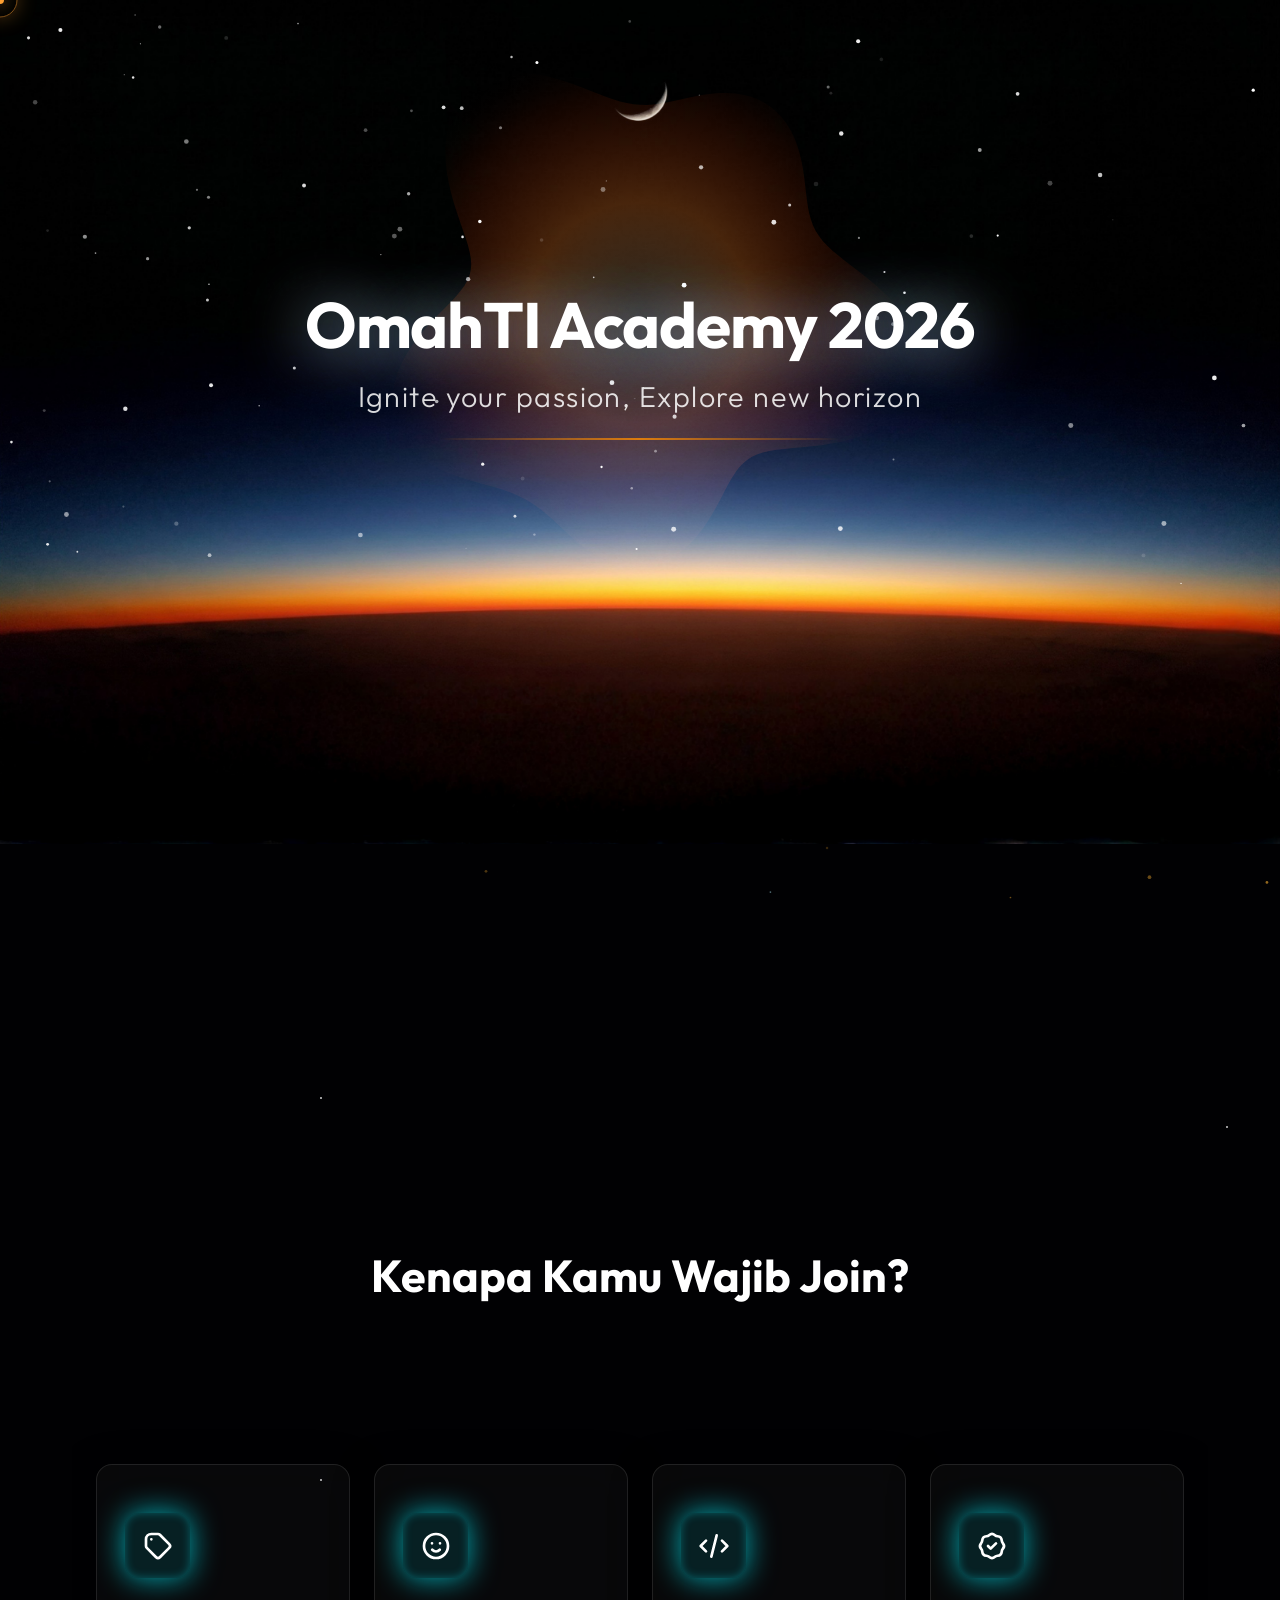
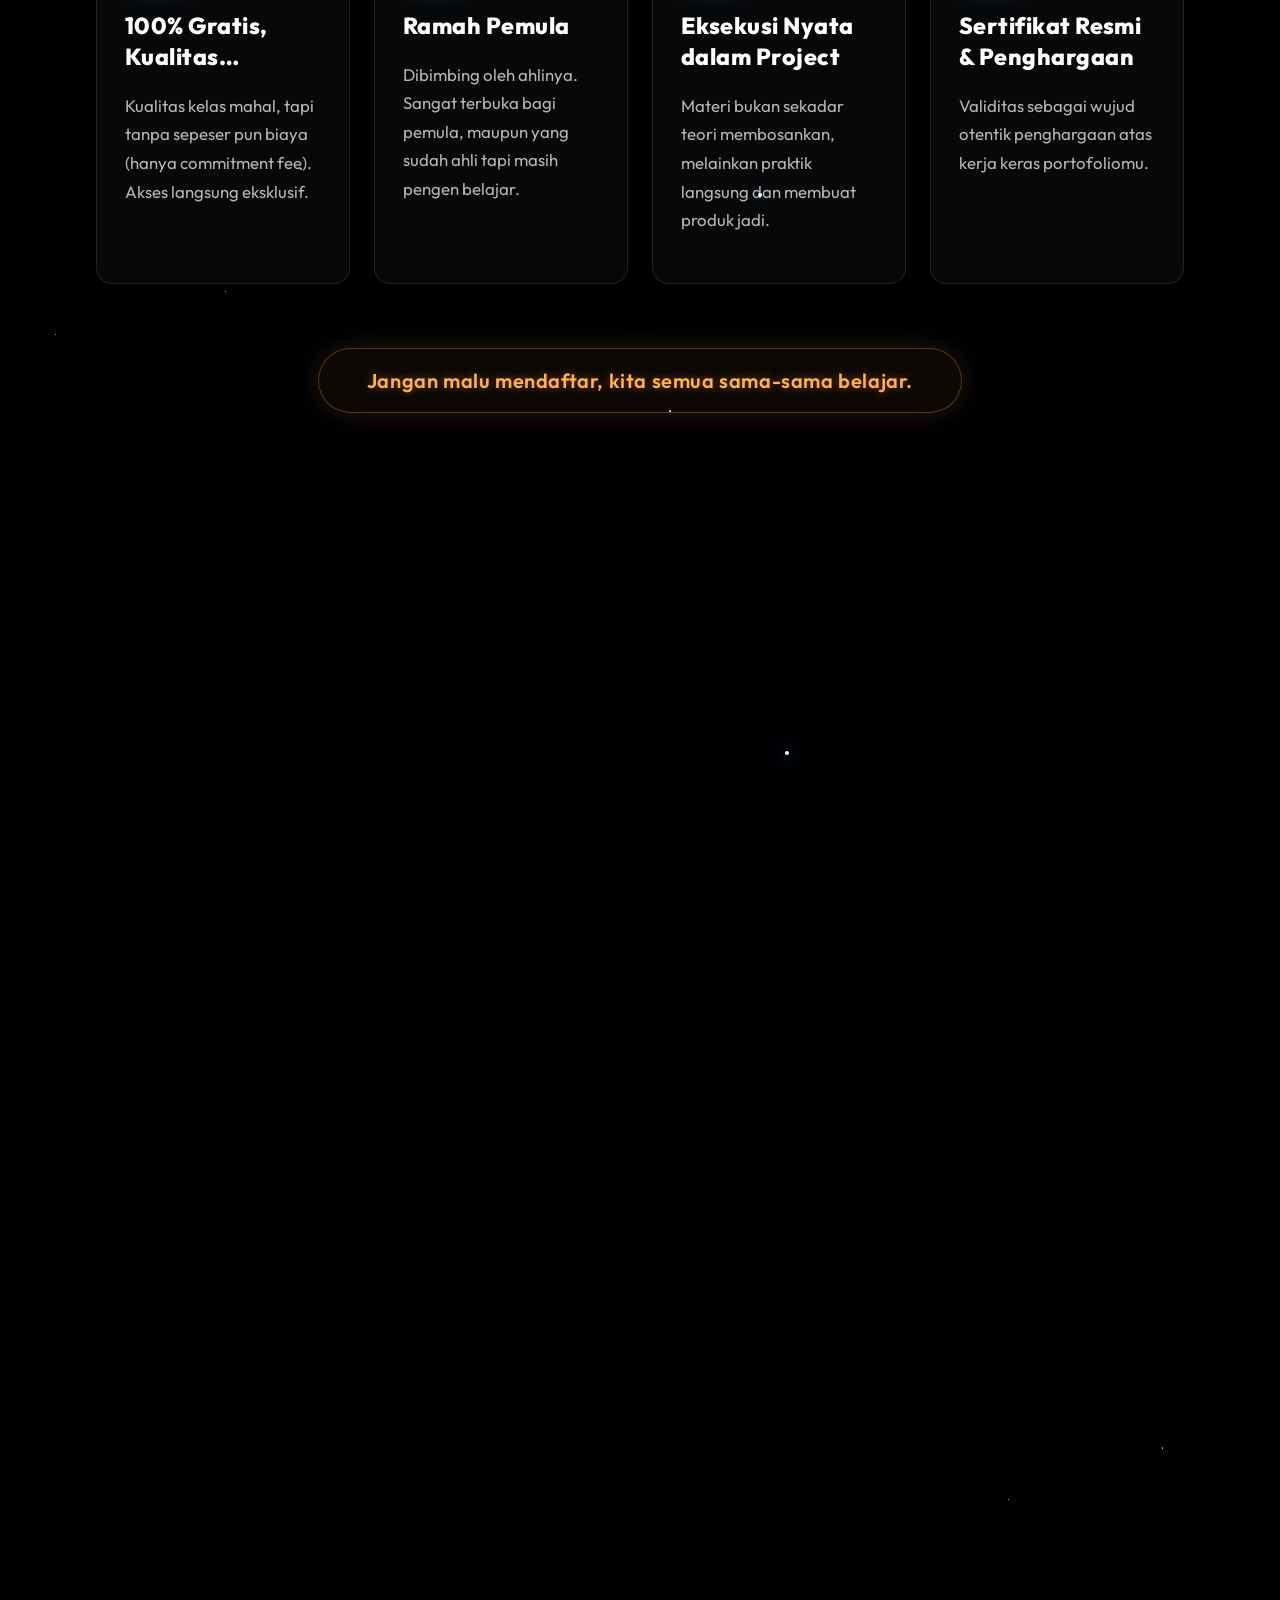
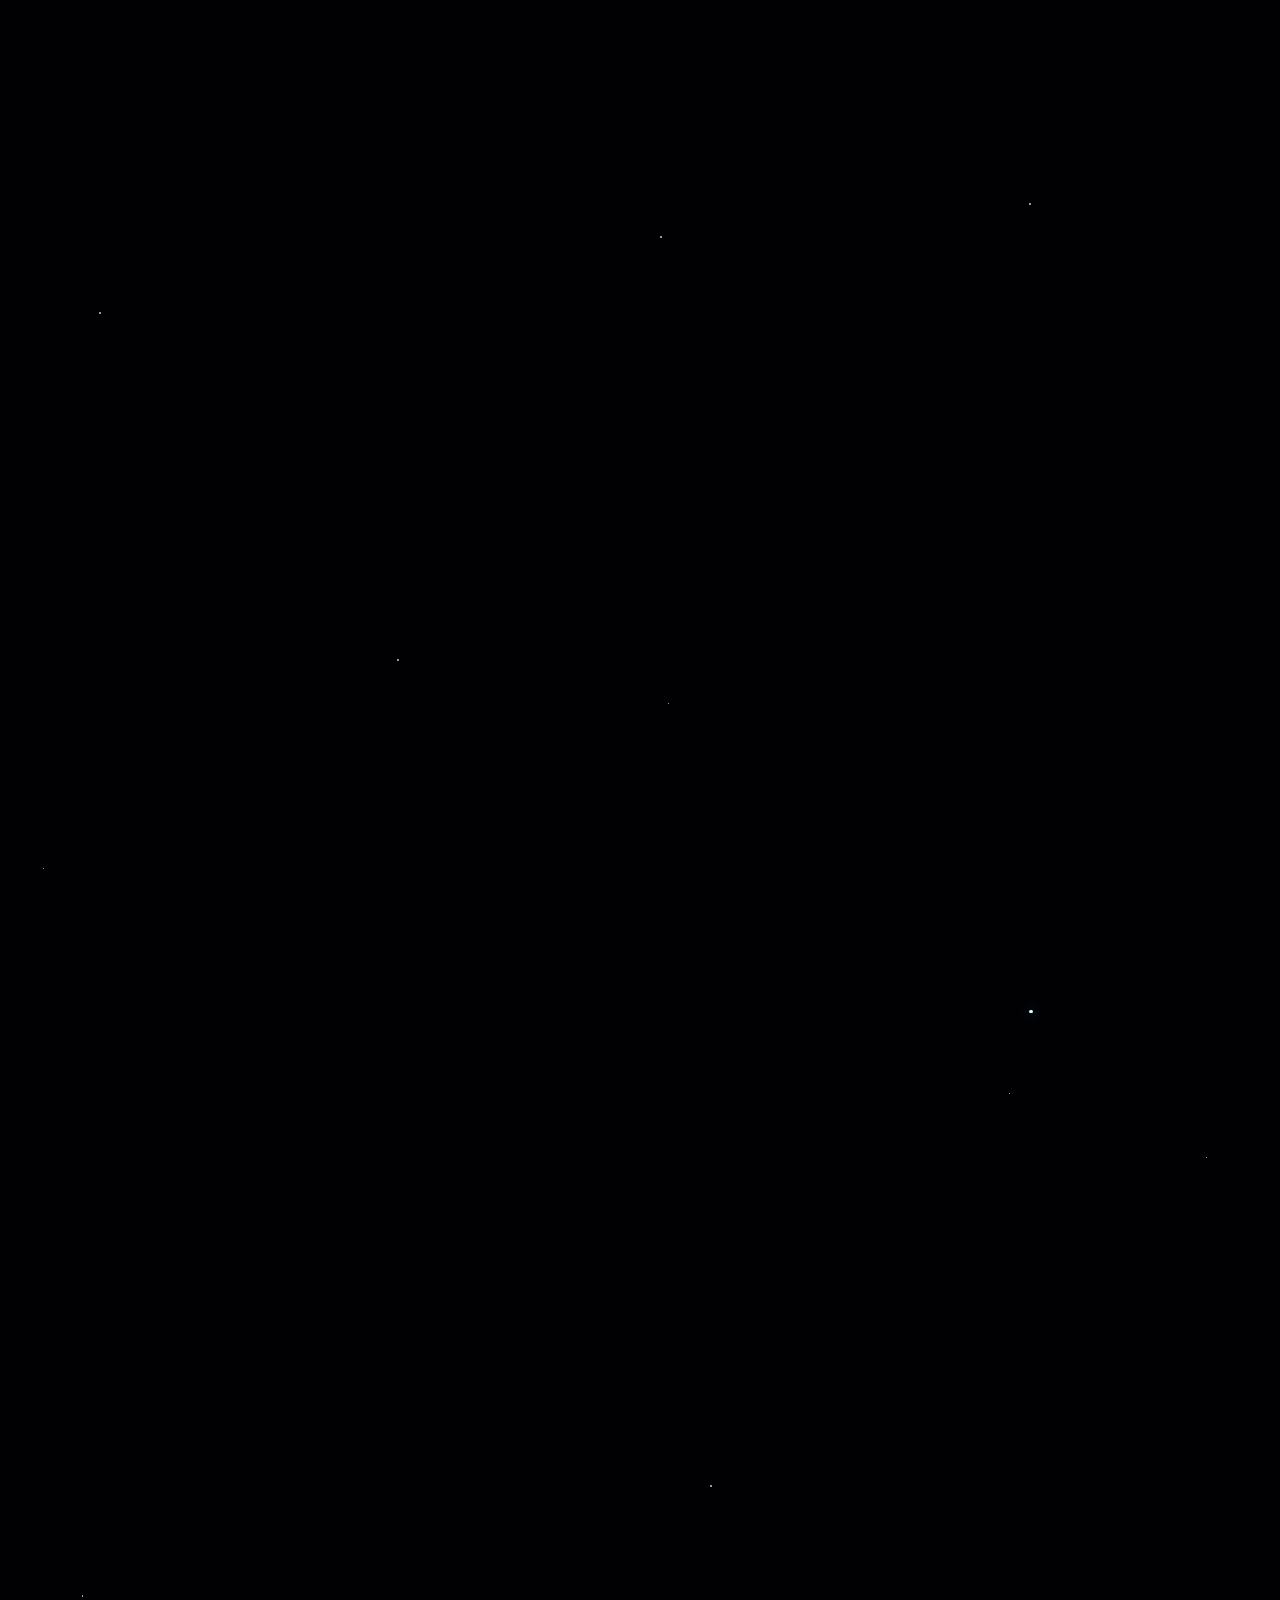
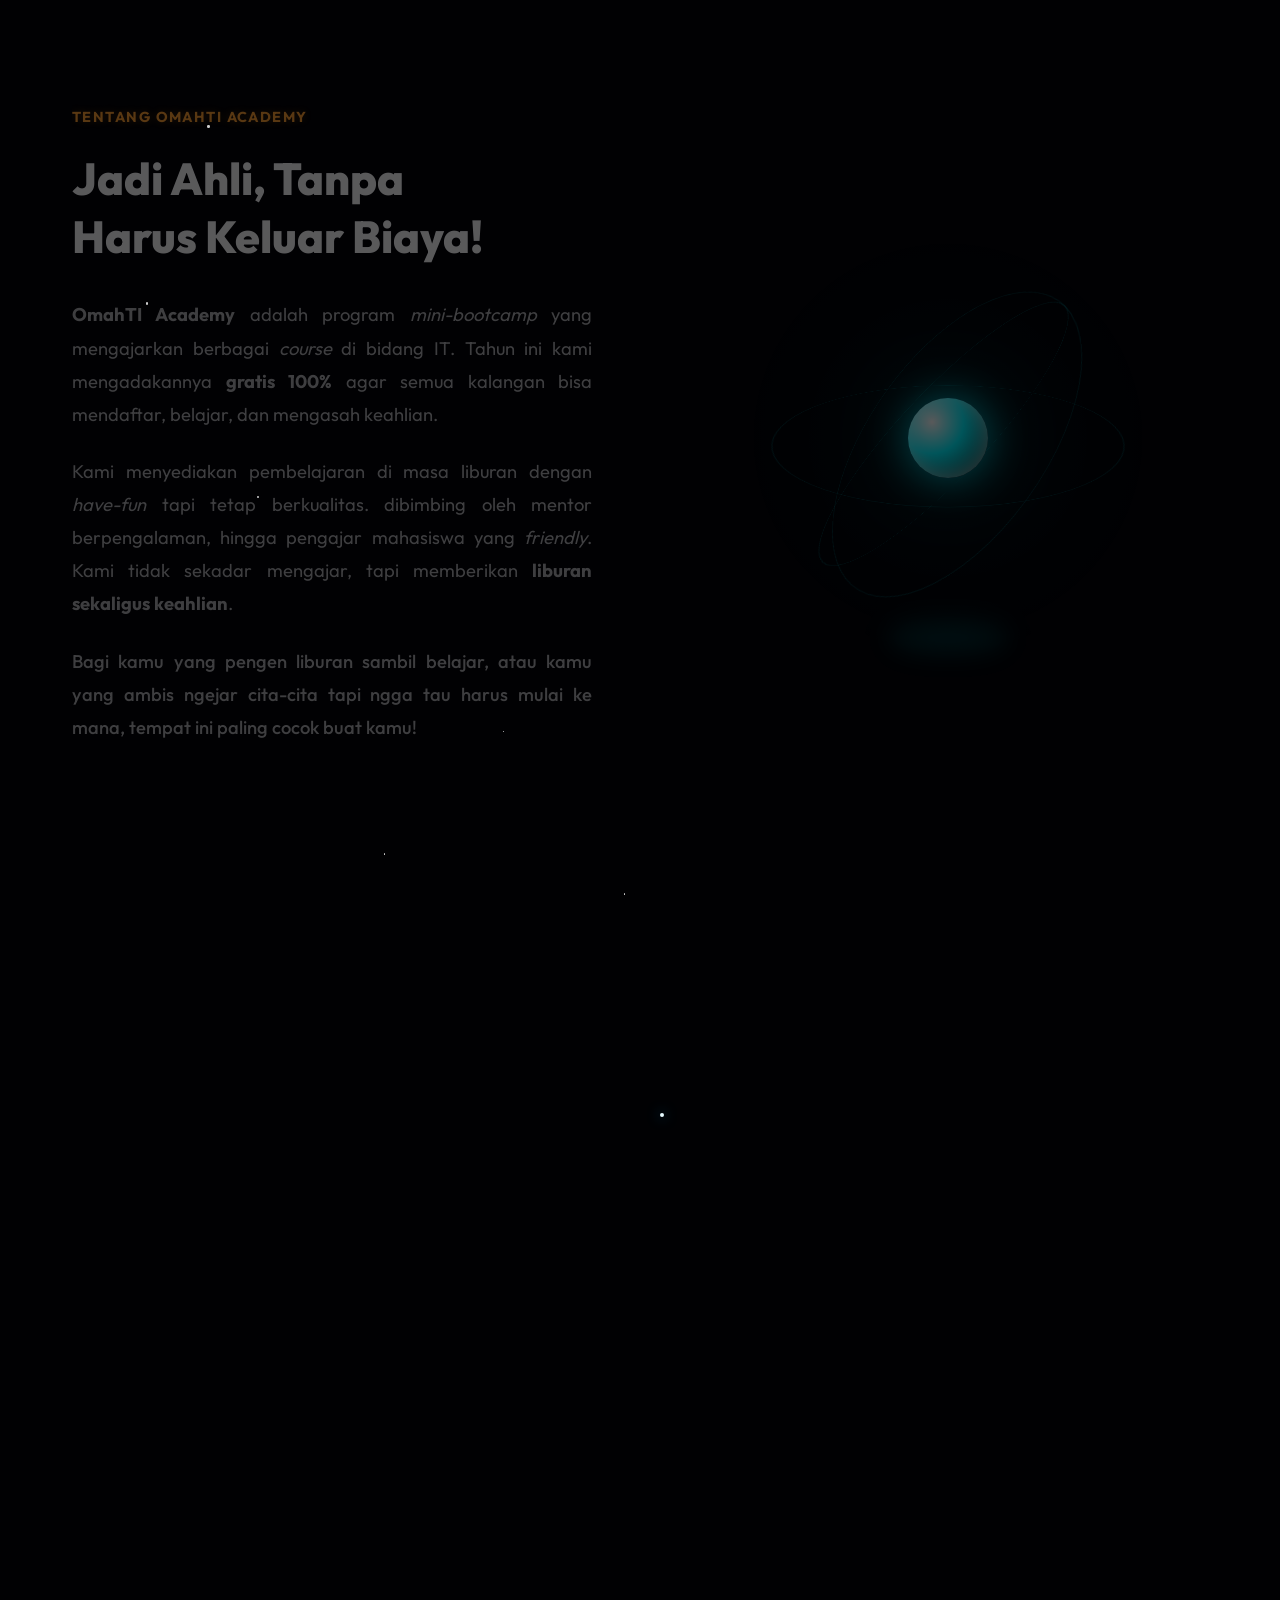
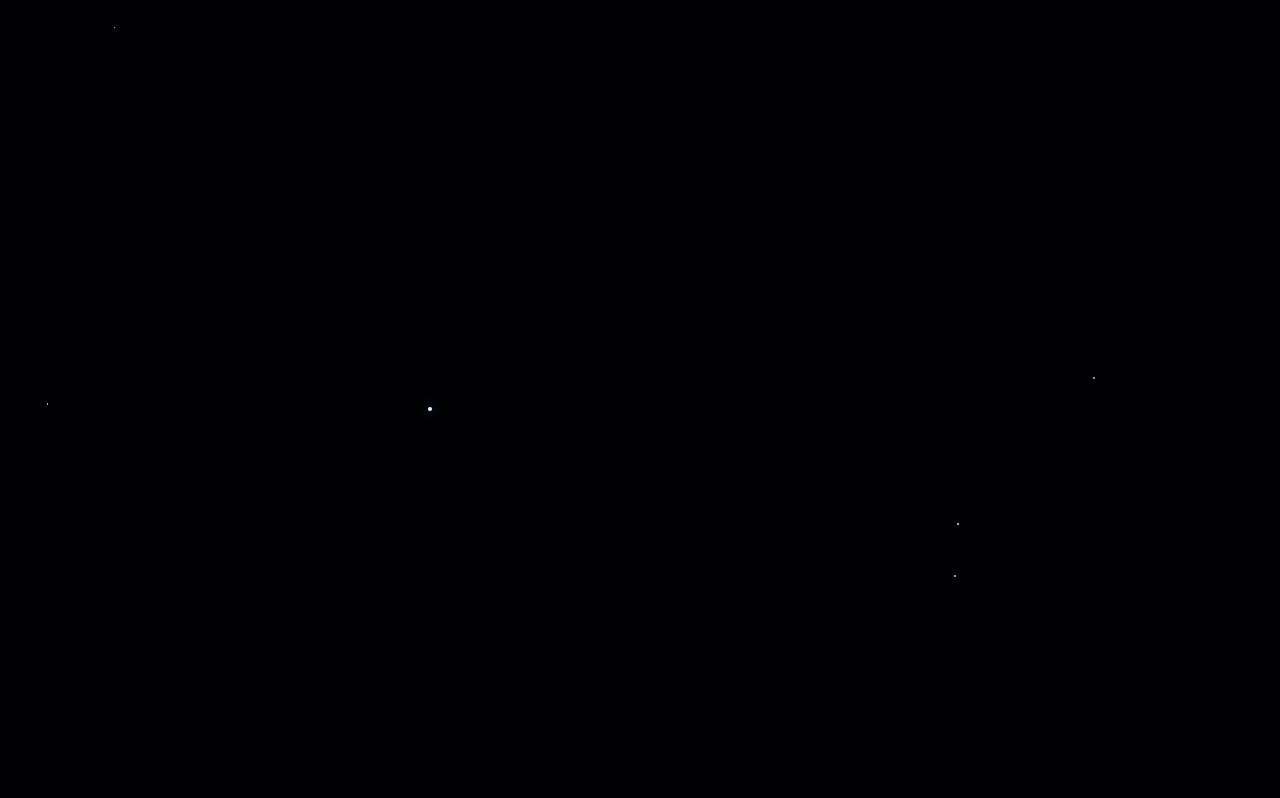
<file: index.html>
<!DOCTYPE html>
<html lang="en">

<head>
    <meta charset="UTF-8">
    <meta name="viewport" content="width=device-width, initial-scale=1.0">
    <title>OmahTI Academy 2026</title>
    <link rel="preconnect" href="https://fonts.googleapis.com">
    <link rel="preconnect" href="https://fonts.gstatic.com" crossorigin>
    <link href="https://fonts.googleapis.com/css2?family=Outfit:wght@300;500;700&display=swap" rel="stylesheet">
    <link rel="stylesheet" href="style.css">
</head>

<body>
    <canvas id="stardustCanvas"></canvas>
    <div class="cursor-dot"></div>
    <div class="cursor-outline"></div>

    <svg style="width: 0; height: 0; position: absolute;" aria-hidden="true">
        <filter id="svg-distort">
            <feTurbulence type="fractalNoise" baseFrequency="0.04" numOctaves="2" result="noise" />
            <feDisplacementMap in="SourceGraphic" in2="coloredNoise" scale="12" xChannelSelector="R"
                yChannelSelector="G" />
        </filter>
    </svg>

    <div class="shake-wrapper" id="shake-wrapper">
        <section class="hero">
            <div class="hero-bg-container">
                <div class="zoom-wrapper">
                    <!-- Menggunakan gambar _Lanjutan yang baru untuk jembatan hitam tanpa putus -->
                    <img src="assets/Horizon_Horizontal_Lanjutan.png" class="hero-bg-img" alt="Space Horizon">
                </div>
            </div>

            <div class="shockwave" id="shockwave"></div>

            <canvas id="vfxCanvas"></canvas>

            <div class="hero-content hidden-initially" id="main-content">
                <h1 class="title">OmahTI Academy 2026</h1>
                <p class="tagline">Ignite your passion, Explore new horizon</p>
            </div>
        </section>

        <!-- ====================================
             MAIN CONTENT SECTIONS 
             ==================================== -->
        <div class="page-container">
            <!-- KONTEN LANJUTAN ANDA TELAH DIAMANKAN DI FOLDER /backup/ -->
            <!-- Mulailah mengisi HTML seksi per seksi di sini agar layout tidak bertabrakan -->

            <!-- ==============================================
                 SECTION 1: KENAPA WAJIB DAFTAR?
                 ============================================== -->
            <section id="why-join" class="why-join-section">

                <!-- TOP PART: CARDS GRID (Why Join Us) SCROLLYTELLING SEQUENCE -->
                <div class="scrolly-section why-join-scrolly" data-steps="4">
                    <div class="scrolly-sticky why-join-sticky">

                        <!-- Header inside the sticky so it stays visible while scrolling -->
                        <div class="w-100 text-center mb-5" style="padding-bottom: 2rem;">
                            <h3 class="secondary-heading" style="font-size: 2.8rem;">Kenapa Kamu Wajib Join?</h3>
                        </div>

                        <div class="cards-grid mb-5">
                            <!-- Card 1 -->
                            <div class="card-wrapper" style="height: 100%;">
                                <div class="dark-card glow-horizon" style="height: 100%;">
                                    <div class="card-icon blue-horizon-glow">
                                        <svg xmlns="http://www.w3.org/2000/svg" width="28" height="28" fill="none"
                                            viewBox="0 0 24 24" stroke="currentColor" stroke-width="2">
                                            <path stroke-linecap="round" stroke-linejoin="round"
                                                d="M7 7h.01M7 3h5c.512 0 1.024.195 1.414.586l7 7a2 2 0 010 2.828l-7 7a2 2 0 01-2.828 0l-7-7A1.994 1.994 0 013 12V7a4 4 0 014-4z" />
                                        </svg>
                                    </div>
                                    <h4 class="card-title">100% Gratis, Kualitas Premium</h4>
                                    <p class="card-desc">Kualitas kelas mahal, tapi tanpa sepeser pun biaya (hanya
                                        commitment
                                        fee). Akses langsung eksklusif.</p>
                                </div>
                            </div>

                            <!-- Card 2 -->
                            <div class="card-wrapper" style="height: 100%;">
                                <div class="dark-card glow-horizon" style="height: 100%;">
                                    <div class="card-icon blue-horizon-glow">
                                        <svg xmlns="http://www.w3.org/2000/svg" width="28" height="28" fill="none"
                                            viewBox="0 0 24 24" stroke="currentColor" stroke-width="2">
                                            <path stroke-linecap="round" stroke-linejoin="round"
                                                d="M14.828 14.828a4 4 0 01-5.656 0M9 10h.01M15 10h.01M21 12a9 9 0 11-18 0 9 9 0 0118 0z" />
                                        </svg>
                                    </div>
                                    <h4 class="card-title">Ramah Pemula</h4>
                                    <p class="card-desc">Dibimbing oleh ahlinya. Sangat terbuka bagi pemula, maupun yang
                                        sudah
                                        ahli
                                        tapi masih pengen belajar.</p>
                                </div>
                            </div>

                            <!-- Card 3 -->
                            <div class="card-wrapper" style="height: 100%;">
                                <div class="dark-card glow-horizon" style="height: 100%;">
                                    <div class="card-icon blue-horizon-glow">
                                        <svg xmlns="http://www.w3.org/2000/svg" width="28" height="28" fill="none"
                                            viewBox="0 0 24 24" stroke="currentColor" stroke-width="2">
                                            <path stroke-linecap="round" stroke-linejoin="round"
                                                d="M10 20l4-16m4 4l4 4-4 4M6 16l-4-4 4-4" />
                                        </svg>
                                    </div>
                                    <h4 class="card-title">Eksekusi Nyata dalam Project</h4>
                                    <p class="card-desc">Materi bukan sekadar teori membosankan, melainkan praktik
                                        langsung dan
                                        membuat produk jadi.</p>
                                </div>
                            </div>

                            <!-- Card 4 -->
                            <div class="card-wrapper" style="height: 100%;">
                                <div class="dark-card glow-horizon" style="height: 100%;">
                                    <div class="card-icon blue-horizon-glow">
                                        <svg xmlns="http://www.w3.org/2000/svg" width="28" height="28" fill="none"
                                            viewBox="0 0 24 24" stroke="currentColor" stroke-width="2">
                                            <path stroke-linecap="round" stroke-linejoin="round"
                                                d="M9 12l2 2 4-4M7.835 4.697a3.42 3.42 0 001.946-.806 3.42 3.42 0 014.438 0 3.42 3.42 0 001.946.806 3.42 3.42 0 013.138 3.138 3.42 3.42 0 00.806 1.946 3.42 3.42 0 010 4.438 3.42 3.42 0 00-.806 1.946 3.42 3.42 0 01-3.138 3.138 3.42 3.42 0 00-1.946.806 3.42 3.42 0 01-4.438 0 3.42 3.42 0 00-1.946-.806 3.42 3.42 0 01-3.138-3.138 3.42 3.42 0 00-.806-1.946 3.42 3.42 0 010-4.438 3.42 3.42 0 00.806-1.946 3.42 3.42 0 013.138-3.138z" />
                                        </svg>
                                    </div>
                                    <h4 class="card-title">Sertifikat Resmi & Penghargaan</h4>
                                    <p class="card-desc">Validitas sebagai wujud otentik penghargaan atas kerja keras
                                        portofoliomu.
                                    </p>
                                </div>
                            </div>
                        </div>

                        <!-- NEW: DISCLAIMER BANNER -->
                        <div class="w-100 text-center mb-5 mt-4" style="position: relative; z-index: 5;">
                            <div class="disclaimer-banner">
                                <p class="disclaimer-text-new">Jangan malu mendaftar, kita semua sama-sama belajar.</p>
                            </div>
                        </div>

                    </div>
                </div>

                <!-- BOTTOM PART: SPLIT COLUMN (About) SCROLLYTELLING -->
                <div class="scrolly-section about-scrolly" data-steps="4" data-persist="true">
                    <div class="scrolly-sticky">
                        <div class="split-about-container mb-4 mt-5">
                            <!-- Left: Texts -->
                            <div class="about-text-content">
                                <div class="subtitle-badge">Tentang OmahTI Academy</div>
                                <h2 class="main-heading">Jadi Ahli, Tanpa<br>Harus Keluar Biaya!</h2>
                                <p class="desc-text text-justify">
                                    <strong>OmahTI Academy</strong> adalah program <em>mini-bootcamp</em> yang
                                    mengajarkan
                                    berbagai <em>course</em> di bidang IT. Tahun ini kami mengadakannya <strong>gratis
                                        100%</strong> agar semua kalangan bisa mendaftar, belajar, dan mengasah
                                    keahlian.
                                </p>
                                <p class="desc-text text-justify">
                                    Kami menyediakan pembelajaran di masa liburan dengan <em>have-fun</em> tapi tetap
                                    berkualitas. dibimbing oleh mentor berpengalaman, hingga pengajar mahasiswa yang
                                    <em>friendly</em>. Kami tidak sekadar mengajar, tapi memberikan <strong>liburan
                                        sekaligus
                                        keahlian</strong>.
                                </p>
                                <p class="desc-text text-justify" style="font-weight: 500;">
                                    Bagi kamu yang pengen liburan sambil belajar, atau kamu yang ambis ngejar cita-cita
                                    tapi
                                    ngga tau harus mulai ke mana, tempat ini paling cocok buat kamu!
                                </p>
                            </div>

                            <!-- Right: Illustration (Neural Core Holographic Projector) -->
                            <div class="about-visual-content">
                                <div class="neural-core-projector floating-illustration">
                                    <!-- Central Core -->
                                    <div class="core-sphere">
                                        <div class="core-glow"></div>
                                    </div>

                                    <!-- Orbital Rings -->
                                    <div class="orbit-container">
                                        <div class="orbit-ring ring-1"></div>
                                        <div class="orbit-ring ring-2"></div>
                                        <div class="orbit-ring ring-3"></div>
                                        <div class="orbit-ring ring-4"></div>
                                    </div>

                                    <!-- Projection Base -->
                                    <div class="projection-base"></div>
                                </div>
                            </div>
                        </div>
                    </div>


            </section>

        </div>

        <!-- CANVAS VFX ENGINE SCRIPT (Fokus Komet Fotorealistis) -->
        <script>
            let cursorX = 0;
            let cursorY = 0;

            const canvas = document.getElementById('vfxCanvas');
            const ctx = canvas.getContext('2d');
            let width, height;
            let stars = [];
            let animationFrame;

            function resize() {
                width = window.innerWidth;
                height = window.innerHeight;
                canvas.width = width;
                canvas.height = height;
            }
            window.addEventListener('resize', resize);
            resize();

            // 1. STARFIELD LATAR BELAKANG
            // Variabel global pengatur tempo kelip bintang
            let starSpeedMultiplier = 1.0;

            class Star {
                constructor() {
                    this.x = Math.random() * width;
                    this.y = Math.random() * (height * 0.65);
                    this.size = Math.random() * 2 + 0.5;
                    this.blinkSpeed = Math.random() * 0.05 + 0.01;
                    this.opacity = Math.random();
                    this.growing = Math.random() > 0.5;
                }
                update() {
                    // Skalakan kedipan dengan parameter waktu lari universe agar dapat dilambatkan!
                    if (this.growing) {
                        this.opacity += this.blinkSpeed * starSpeedMultiplier;
                        if (this.opacity >= 1) {
                            this.opacity = 1;
                            this.growing = false;
                        }
                    } else {
                        this.opacity -= this.blinkSpeed * starSpeedMultiplier;
                        if (this.opacity <= 0.1) {
                            this.opacity = 0.1;
                            this.growing = true;
                        }
                    }
                }
                draw() {
                    ctx.globalAlpha = this.opacity;
                    ctx.fillStyle = '#ffffff';
                    ctx.beginPath();
                    ctx.arc(this.x, this.y, this.size, 0, Math.PI * 2);
                    ctx.fill();
                    ctx.globalAlpha = 1;
                }
            }

            for (let i = 0; i < 100; i++) {
                stars.push(new Star());
            }

            // 2. CANVAS ORGANIC MESH ENGINE (Wobbly Plasma Blob & Stardust)
            let bubble = null;
            let dusts = [];

            function triggerBubble(x, y) {
                bubble = {
                    x: x,
                    y: y,
                    radius: 1,
                    maxRadius: Math.max(width, height) * 1.5,
                    opacity: 1,
                    time: 0,
                    active: true
                };

                // Sentuhan ekstra: memancarkan percikan serbuk bintang (fireflies/stardust) yang damai bertebaran perlahan
                /* 
                for(let i = 0; i < 45; i++) {
                    dusts.push({
                        x: x + (Math.random() - 0.5) * 50, // Penebaran awal alami menyebar dari poros amuba
                        y: y + (Math.random() - 0.5) * 50,
                        vx: (Math.random() - 0.5) * 6,
                        // Terbang pelan melayang ke arah atas
                        vy: (Math.random() - 0.5) * 3 - 2, 
                        size: Math.random() * 2 + 0.8,
                        opacity: 1,
                        decay: Math.random() * 0.005 + 0.002, // Memudar sangat pelan laksana kunang-kunang (~3-5 detik)
                        wobble: Math.random() * Math.PI * 2
                    });
                }
                */
            }

            // COMET LOGIC (Ultra-HD Smooth Beam Mode)
            let comet = null;

            function spawnComet() {
                // Mulai dari titik terang horizon
                let startY = height * 0.90;
                let targetY = height * 0.35;
                let startX = width / 2;

                comet = {
                    x: startX,
                    y: startY,
                    targetY: targetY,
                    speed: 30, // Diturunkan sesuai permintaan awal
                    friction: 0.95, // Menjaga agar sisa energinya tetap mengangkat komet sampai tujuan
                    tailLength: 0,
                    maxTailLength: Math.min(height * 0.3, 280),
                    opacity: 0,
                    active: true
                };
            }

            function loop() {
                // Bersihkan kanvas agar jernih dan garis tetap tajam secara HD
                ctx.clearRect(0, 0, width, height);
                ctx.globalCompositeOperation = 'source-over';

                // Perlambat tempo kelip bintang ke 45% kecepatan aslinya
                // (15% di perhitungan matematika sebelumnya mengakibatkan siklus kedipan memakan waktu hingga 15 detik, sehingga terlihat macet/berhenti)
                if (bubble) {
                    if (starSpeedMultiplier > 0.45) {
                        starSpeedMultiplier -= 0.002;
                    }
                }

                // Jaga bintang-bintang di latar
                stars.forEach(s => { s.update(); s.draw(); });

                // 3. RENDER BUBBLE ORGANIK AMOEBA (The Plasma Explosion)
                if (bubble && bubble.active) {
                    bubble.radius += (bubble.maxRadius - bubble.radius) * 0.02 + 2;
                    bubble.time += 0.05;

                    let progress = bubble.radius / bubble.maxRadius;
                    bubble.opacity = Math.max(0, 1 - Math.pow(progress, 2.5));

                    if (bubble.opacity <= 0) bubble.active = false;

                    ctx.globalCompositeOperation = 'screen';
                    ctx.globalAlpha = bubble.opacity * 0.7; // Dikurangi drastis sesuai permintaan awal

                    ctx.beginPath();
                    let points = 200; // Resolusi lengkungan tinggi
                    let baseRadius = bubble.radius;

                    for (let i = 0; i <= points; i++) {
                        let angle = (i / points) * Math.PI * 2;
                        // Formula Trigonometri Sine Wave berganda untuk membentuk goyangan tentakel amuba/gumpalan asimetris!
                        let noiseOffset = Math.sin(angle * 5 + bubble.time) * (baseRadius * 0.15)
                            + Math.cos(angle * 3 - bubble.time * 1.5) * (baseRadius * 0.1);

                        let r = baseRadius + noiseOffset;
                        let pX = bubble.x + Math.cos(angle) * r;
                        let pY = bubble.y + Math.sin(angle) * r;

                        if (i === 0) ctx.moveTo(pX, pY);
                        else ctx.lineTo(pX, pY);
                    }
                    ctx.closePath();

                    // Murni gradasi mengisi kontur plasma (warna dihaluskan drastis, lebih redup dan damai)
                    let grad = ctx.createRadialGradient(bubble.x, bubble.y, 0, bubble.x, bubble.y, baseRadius * 1.2);
                    grad.addColorStop(0, 'rgba(255, 210, 160, 0.25)'); // Inti pudar kemerahan tipis
                    grad.addColorStop(0.4, 'rgba(255, 130, 40, 0.4)'); // Transisi oranye yang sangat mulus
                    grad.addColorStop(0.8, 'rgba(255, 60, 0, 0.1)');   // Terang menyatu memudar ke ujung
                    grad.addColorStop(1, 'rgba(0, 0, 0, 0)');

                    ctx.fillStyle = grad;
                    ctx.fill();

                    // Perhatian: Seluruh goresan/tarikan garis luar (stroke, putus-putus maupun putih solid) resmi dimusnahkan. 
                    // Gumpalan plasma sekarang 100% transisi warna cair bergradasi bulat (tanpa border kaku atau tepian tajam)

                    ctx.globalAlpha = 1;
                    ctx.globalCompositeOperation = 'source-over';
                }

                // RENDER EXTRA: SENTUHAN STARDUST MELAYANG (Serbuk Emas Magis Pemanis)
                /*
                if (dusts.length > 0) {
                    ctx.globalCompositeOperation = 'screen';
                    for (let i = dusts.length - 1; i >= 0; i--) {
                        let d = dusts[i];
                        
                        // Terbang berdansa organik dengan ayunan fungsi Sinus
                        d.x += d.vx + Math.sin(d.wobble) * 0.8;
                        d.y += d.vy;
                        d.wobble += 0.05;
                        
                        // Hambatan halus (gesekan udara di angkasa)
                        d.vx *= 0.95;
                        d.vy *= 0.98; 
                        
                        d.opacity -= d.decay;
                        
                        if (d.opacity <= 0) {
                            dusts.splice(i, 1);
                            continue;
                        }
                        
                        ctx.beginPath();
                        // Garis pendar (glow) elegan tebal di sekitar debu
                        ctx.shadowBlur = 15;
                        ctx.shadowColor = `rgba(255, 140, 0, ${d.opacity})`;
                        ctx.arc(d.x, d.y, d.size, 0, Math.PI * 2);
                        ctx.fillStyle = `rgba(255, 240, 190, ${d.opacity})`;
                        ctx.fill();
                        ctx.shadowBlur = 0; // Matikan pembiasan bayang agar tak mengganggu elemen lain
                    }
                    ctx.globalCompositeOperation = 'source-over';
                }
                */

                // 4. RENDER KOMET
                if (comet && comet.active) {
                    // Kalkulasi Fisika Deakselerasi Normal (Dibiarkan menyentuh angka 0 mutlak / berhenti total)
                    comet.speed *= comet.friction;
                    comet.y -= comet.speed;

                    // Panjang ekor cahaya mengikuti kecepatan (sangat panjang di awal, menyusut di akhir)
                    comet.tailLength = Math.min(comet.maxTailLength, comet.speed * 6);

                    // Terang secepat kilat di bawah saat meluncur awal
                    if (comet.opacity < 1) comet.opacity += 0.2;

                    // PENTING: Screen blend mode - warna komet akan "menyinar" terang
                    // dengan mewarnai piksel Horizon Asli di belakangnya secara alami
                    ctx.globalCompositeOperation = 'screen';
                    ctx.globalAlpha = Math.max(0, comet.opacity);

                    // A. INTI KOMET (Optical Lens Flare Glow)
                    ctx.beginPath();
                    // Radius glow diperkecil menjadi 25 untuk sinar yang lebih rapat, tipis, dan tajam
                    let headGlow = ctx.createRadialGradient(comet.x, comet.y, 0, comet.x, comet.y, 25);
                    headGlow.addColorStop(0, 'rgba(255, 255, 255, 1)');       // Kembali ke putih murni untuk realisme
                    headGlow.addColorStop(0.2, 'rgba(255, 230, 150, 0.8)');   // Transisi kuning terang
                    headGlow.addColorStop(0.7, 'rgba(255, 120, 0, 0.3)');     // Oranye pudar (tidak berlebihan)
                    headGlow.addColorStop(1, 'rgba(255, 60, 0, 0)');          // Menyatu

                    ctx.fillStyle = headGlow;
                    ctx.arc(comet.x, comet.y, 25, 0, Math.PI * 2);
                    ctx.fill();

                    // Tambahan: Anamorphic Horizontal Flare
                    ctx.beginPath();
                    let horizontalFlare = ctx.createRadialGradient(comet.x, comet.y, 0, comet.x, comet.y, 50);
                    horizontalFlare.addColorStop(0, 'rgba(255, 240, 200, 0.6)'); // Keseimbangan putih kuning
                    horizontalFlare.addColorStop(1, 'rgba(255, 100, 0, 0)');
                    ctx.fillStyle = horizontalFlare;
                    ctx.ellipse(comet.x, comet.y, 40, 1.5, 0, 0, Math.PI * 2);
                    ctx.fill();

                    // B. EKOR ENERGI
                    ctx.beginPath();
                    let tailGlow = ctx.createLinearGradient(comet.x, comet.y, comet.x, comet.y + comet.tailLength);
                    tailGlow.addColorStop(0, 'rgba(255, 255, 255, 0.9)'); // Terang benderang di awal
                    tailGlow.addColorStop(0.2, 'rgba(255, 180, 50, 0.6)'); // Jejak kuning/oranye
                    tailGlow.addColorStop(0.7, 'rgba(200, 80, 0, 0.15)'); // Oranye halus
                    tailGlow.addColorStop(1, 'rgba(100, 20, 0, 0)');

                    // Inti plasma tipis silet
                    ctx.strokeStyle = tailGlow;
                    ctx.lineWidth = 1.5; // Sangat tipis membentuk laser/serat optik
                    ctx.lineCap = 'round';
                    ctx.moveTo(comet.x, comet.y);
                    ctx.lineTo(comet.x, comet.y + comet.tailLength);
                    ctx.stroke();

                    // Lapisan difusi embun panas sangat tipis (Glow ambient)
                    ctx.beginPath();
                    ctx.strokeStyle = tailGlow;
                    ctx.lineWidth = 6;  // Blur dikecilkan agar tidak terlihat gendut
                    ctx.globalAlpha = comet.opacity * 0.3;
                    ctx.moveTo(comet.x, comet.y);
                    ctx.lineTo(comet.x, comet.y + comet.tailLength);
                    ctx.stroke();

                    // Tambahan: Lapisan Macro Bloom untuk menggantikan CSS filter yang bikin ngelag
                    ctx.beginPath();
                    ctx.strokeStyle = tailGlow;
                    ctx.lineWidth = 30; // Radius lebar namun sangat pudar untuk ilusi cahaya kamera
                    ctx.globalAlpha = comet.opacity * 0.1;
                    ctx.moveTo(comet.x, comet.y);
                    ctx.lineTo(comet.x, comet.y + comet.tailLength);
                    ctx.stroke();

                    ctx.globalAlpha = 1;
                    ctx.globalCompositeOperation = 'source-over';

                    // Logika Berhenti & Ledakan (Memicu ledakan lalu lenyapkan total fisiknya seketika)
                    if (comet.y <= comet.targetY || comet.speed < 0.5) {
                        comet.active = false;

                        // Bangun gumpalan sel plasma amuba di titik absis Canvas
                        triggerBubble(comet.x, comet.y);

                        // PANGGIL SIKLUS DISTORSI KACA (Air Riak Asimetris)
                        let shockwave = document.getElementById('shockwave');
                        shockwave.classList.remove('explode');
                        void shockwave.offsetWidth;
                        shockwave.classList.add('explode');

                        let mainContent = document.getElementById('main-content');
                        mainContent.classList.remove('hidden-initially');
                        mainContent.classList.add('reveal');
                    }
                }

                animationFrame = requestAnimationFrame(loop);
            }

            window.onload = () => {
                loop();
                // Tembakan Sinematik Perdana 
                setTimeout(() => {
                    spawnComet();
                }, 800);
            };

            // Mencegah klik panik pada layar sebelum animasi selesai
            document.body.addEventListener('click', function (e) {
                if (e.target.tagName !== 'A' && e.target.tagName !== 'BUTTON') {
                    e.preventDefault();
                }
            });

            /* ==============================================
               INTERSECTION OBSERVER & STAR GENERATOR
               ============================================== */
            document.addEventListener("DOMContentLoaded", function () {

                // GENERATOR BINTANG UNTUK PAGE CONTAINER (Latar Bawah)
                const pageContainer = document.querySelector('.page-container');
                const starCount = 35; // Jumlahnya lebih sedikit dari Hero Section

                for (let i = 0; i < starCount; i++) {
                    let star = document.createElement('div');
                    star.className = 'css-star';

                    // Distribusi ukuran: 85% kecil, 15% jauh lebih besar
                    let size = Math.random() > 0.85 ? (Math.random() * 3 + 3) : (Math.random() * 1.5 + 1);

                    star.style.width = size + 'px';
                    star.style.height = size + 'px';
                    star.style.left = Math.random() * 100 + '%';
                    star.style.top = Math.random() * 100 + '%';

                    // Kecepatan kelap-kelip acak lambat
                    star.style.animationDuration = (Math.random() * 4 + 2.5) + 's';
                    star.style.animationDelay = (Math.random() * 3) + 's';

                    // Terang khusus untuk bintang besar
                    if (size > 3) {
                        star.style.boxShadow = '0 0 ' + (size * 3) + 'px rgba(28, 163, 236, 0.8)';
                        star.style.background = '#e6fbff';
                    }

                    pageContainer.appendChild(star);
                }

                const observerOptions = {
                    root: null,
                    rootMargin: '0px',
                    threshold: 0.15
                };

                const observer = new IntersectionObserver((entries, observer) => {
                    entries.forEach(entry => {
                        if (entry.isIntersecting) {
                            entry.target.classList.add('visible');
                            observer.unobserve(entry.target); // Hanya hit 1 kali
                        }
                    });
                }, observerOptions);

                const fadeElements = document.querySelectorAll('.fade-up');
                fadeElements.forEach(el => observer.observe(el));

                // ==========================================
                // HYBRID SCROLLYTELLING ENGINE
                // ==========================================
                const scrollySections = document.querySelectorAll('.scrolly-section');
                let ticking = false;

                function processScrollytelling() {
                    const scrollY = window.scrollY;
                    const windowHeight = window.innerHeight;

                    scrollySections.forEach(section => {
                        const rect = section.getBoundingClientRect();
                        // Get absolute position of section relative to document
                        const sectionTop = rect.top + scrollY;
                        const sectionHeight = section.offsetHeight;

                        // We want progress to be from 0 to 1 as the section scrolls PAST the screen
                        // Sticky elements inside usually take 100vh.
                        const scrollDist = sectionHeight - windowHeight;

                        if (scrollDist > 0) {
                            let rawProgress = (scrollY - sectionTop) / scrollDist;
                            // Clamp between 0 and 1
                            let progress = Math.max(0, Math.min(1, rawProgress));
                            section.style.setProperty('--scroll-progress', progress.toFixed(4));

                            if (section.dataset.steps) {
                                const stepsCount = parseInt(section.dataset.steps, 10);
                                if (rawProgress <= 0) {
                                    section.removeAttribute('data-current-step');
                                } else if (rawProgress >= 1) {
                                    // If persist is true, stay at last step. If not, reset.
                                    if (section.dataset.persist === "true") {
                                        section.setAttribute('data-current-step', stepsCount - 1);
                                    } else {
                                        section.removeAttribute('data-current-step');
                                    }
                                } else {
                                    if (stepsCount > 1) {
                                        const currentStep = Math.floor(progress * stepsCount);
                                        const safeStep = Math.min(currentStep, stepsCount - 1);
                                        section.setAttribute('data-current-step', safeStep);
                                    }
                                }
                            }
                        }
                    });
                    ticking = false;
                }

                // ==========================================
                // NEURAL MOUSE FOLLOWER (Orange Horizon)
                // ==========================================
                const cursorDot = document.querySelector('.cursor-dot');
                const cursorOutline = document.querySelector('.cursor-outline');

                let outlineX = 0;
                let outlineY = 0;

                // Precision movement for the dot
                window.addEventListener('mousemove', (e) => {
                    cursorX = e.clientX;
                    cursorY = e.clientY;

                    cursorDot.style.left = cursorX + 'px';
                    cursorDot.style.top = cursorY + 'px';
                });

                // Smooth "Lerp" movement for the outline
                function animateCursor() {
                    // LERP: Position = Current + (Target - Current) * Speed
                    outlineX += (cursorX - outlineX) * 0.15;
                    outlineY += (cursorY - outlineY) * 0.15;

                    cursorOutline.style.left = outlineX + 'px';
                    cursorOutline.style.top = outlineY + 'px';

                    requestAnimationFrame(animateCursor);
                }
                animateCursor();

                // Interactive elements reaction
                const interactives = document.querySelectorAll('a, button, .menu-item');
                const glassCards = document.querySelectorAll('.dark-card');

                interactives.forEach(el => {
                    el.addEventListener('mouseenter', () => {
                        cursorOutline.classList.add('cursor-hover');
                        cursorDot.classList.add('cursor-hover-dot');
                    });
                    el.addEventListener('mouseleave', () => {
                        cursorOutline.classList.remove('cursor-hover');
                        cursorDot.classList.remove('cursor-hover-dot');
                    });
                });

                glassCards.forEach(el => {
                    el.addEventListener('mouseenter', () => {
                        cursorOutline.classList.add('cursor-hidden');
                        cursorDot.classList.add('cursor-hidden');
                    });
                    el.addEventListener('mouseleave', () => {
                        cursorOutline.classList.remove('cursor-hidden');
                        cursorDot.classList.remove('cursor-hidden');
                    });
                });

                window.addEventListener('mousedown', () => cursorOutline.classList.add('cursor-clicked'));
                window.addEventListener('mouseup', () => cursorOutline.classList.remove('cursor-clicked'));

                window.addEventListener('scroll', () => {
                    if (!ticking) {
                        window.requestAnimationFrame(processScrollytelling);
                        ticking = true;
                    }
                }, { passive: true });

                // Init once
                processScrollytelling();

                // ==========================================
                // ADVANCED SPOTLIGHT HOVER ENGINE
                // ==========================================
                const cards = document.querySelectorAll('.dark-card');

                cards.forEach(card => {
                    card.addEventListener('mousemove', e => {
                        const rect = card.getBoundingClientRect();
                        const x = e.clientX - rect.left; // x position within the element
                        const y = e.clientY - rect.top;  // y position within the element

                        // Set CSS variables for spotlight center
                        card.style.setProperty('--mouse-x', `${x}px`);
                        card.style.setProperty('--mouse-y', `${y}px`);
                    });
                });

                // ==========================================
                // GLOBAL STARDUST PARALLAX ENGINE
                // ==========================================
                const sCanvas = document.getElementById('stardustCanvas');
                const sCtx = sCanvas.getContext('2d');
                let sWidth, sHeight;
                let particles = [];

                // AUTO-OPTIMIZATION: Detect if device is likely lower-end
                const isLowEnd = (navigator.hardwareConcurrency || 4) <= 4;
                const particleCount = isLowEnd ? 150 : 450;

                class DustParticle {
                    constructor() {
                        this.init();
                    }

                    init() {
                        this.x = Math.random() * sWidth;
                        this.y = Math.random() * sHeight;
                        this.size = Math.random() * 1.5 + 0.5;

                        // Parallax Depth (0 to 1)
                        // 0 = Far (slow), 1 = Near (fast)
                        this.depth = Math.random();

                        // Base velocity (very slow drift)
                        this.vx = (Math.random() - 0.5) * 0.1;
                        this.vy = (Math.random() - 0.5) * 0.1;

                        this.opacity = Math.random() * 0.5 + 0.2;
                        this.pulse = Math.random() * 0.02;
                    }

                    update() {
                        // Static mode - no internal movement calculations needed
                    }

                    draw() {
                        // Reset to pure static draw positions
                        let drawX = this.x;
                        let drawY = this.y;

                        sCtx.fillStyle = `rgba(255, 180, 50, ${this.opacity * (1 - this.depth * 0.5)})`;
                        if (this.depth > 0.8) sCtx.fillStyle = `rgba(180, 240, 255, ${this.opacity})`;

                        sCtx.beginPath();
                        sCtx.arc(drawX, drawY, this.size, 0, Math.PI * 2);
                        sCtx.fill();
                    }
                }

                function drawStardustOnce() {
                    sCtx.clearRect(0, 0, sWidth, sHeight);
                    particles.forEach(p => p.draw());
                }

                function resizeStardust() {
                    sWidth = sCanvas.width = window.innerWidth;
                    sHeight = sCanvas.height = window.innerHeight;
                    particles = [];
                    for (let i = 0; i < particleCount; i++) {
                        particles.push(new DustParticle());
                    }
                    drawStardustOnce();
                }

                window.addEventListener('resize', resizeStardust);
                resizeStardust();

            });
        </script>
</body>

</html>
</file>
<file: style.css>
:root {
    --text-primary: #ffffff;
    --text-secondary: rgba(255, 255, 255, 0.85);
    --accent-glow: rgba(255, 140, 0, 0.3);
}

* {
    margin: 0;
    padding: 0;
    box-sizing: border-box;
}

html {
    background-color: #010103;
    scroll-behavior: smooth;
}

body {
    width: 100%;
    min-height: 100vh;
    font-family: 'Outfit', sans-serif;
    /* Pindahkan hidden ke body saja agar browser tak bingung menggambar 2 rel scroll */
    overflow-x: hidden; 
    background-color: transparent; 
    cursor: none; /* Hide default cursor */
}

/* Ensure interactive elements also have no default cursor */
a, button, [role="button"], .dark-card, .menu-item {
    cursor: none !important;
}


.shake-wrapper {
    width: 100%;
    position: relative;
}

.hero {
    width: 100%;
    height: 100vh; /* Kunci panggung animasi komet tepat di layar pertama */
    display: flex;
    flex-direction: column;
    justify-content: flex-start;
    align-items: center;
    position: relative;
}

.hero-bg-container {
    position: absolute;
    top: 0; left: 0; width: 100%; height: 100%;
    z-index: 0;
    /* overflow: hidden Dihapus agar gambar ekstensinya bisa tumpah ke bawah tanpa terpotong! */
    overflow: visible;
    background-color: inherit;
}

.zoom-wrapper {
    position: absolute;
    top: 0; left: 0; width: 100%; height: 100%;
    animation: slowZoom 35s ease-in-out infinite alternate;
    transform-origin: center 85vh; 
}

.hero-bg-img {
    /* 100vw seringkali menciptakan scroll aneh di Windows karena vw menghitung lebar garis scroll itu sendiri. 
       Pakai 100% supaya pas mutlak tanpa overlap. */
    width: 100%;
    height: auto;
    min-height: 100vh;
    object-fit: cover;
    object-position: top center; 
    position: absolute;
    /* Horizon aslinya pada berkas Lanjutan ternyata sedikit berada di bawah rata-rata. 
       Kita tarik layarnya sebesar -7.5vh ke atas agar pucuk cahayanya menyentuh origin spawn komet (90vh) */
    top: -7.5vh; 
    left: 0;
}

@keyframes slowZoom {
    0% { transform: scale(1); }
    100% { transform: scale(1.04); }
}

/* ==================================
   STARDUST CANVAS LAYER (Global)
================================== */
#stardustCanvas {
    position: fixed;
    top: 0;
    left: 0;
    width: 100%;
    height: 100%;
    z-index: -1; /* Behind everything */
    pointer-events: none;
    background-color: #010103;
}

/* ==================================
   VFX CANVAS LAYER
================================== */
#vfxCanvas {
    position: absolute;
    top: 0; left: 0; width: 100%; height: 100%;
    z-index: 2; /* Berada di atas horizon, di bawah teks */
    pointer-events: none;
    
    /* VITAL: Teknik ini membuat canvas bukan sekadar "menempel", 
       melainkan berbaur secara optikal menerangi warna gambar sekitarnya */
    mix-blend-mode: screen; 
    
    /* Mencegah lag ekstrim: jangan gunakan CSS drop-shadow ke seluruh lebar layar! */
    
    /* Masking untuk membuat efek visual memudar/hilang secara halus di garis horizon 85vh
       sehingga ekor komet terasa menembus dari belakang dunia/bumi */
    -webkit-mask-image: linear-gradient(to bottom, black 82vh, transparent 86vh);
    mask-image: linear-gradient(to bottom, black 82vh, transparent 86vh);
}

/* ==================================
   SVG BACKDROP DISPLACEMENT SHOCKWAVE
================================== */
.shockwave {
    position: absolute;
    top: 35vh; /* Center drop */
    left: 50%;
    /* Mencegah Lag Ekstrim (Layout Reflows): Paksa ukuran elemen tetap besar, 
       kemudian animasikan via transform: scale dengan Akselerasi GPU penuh! */
    width: 140vw;
    height: 140vw;
    transform: translate(-50%, -50%) scale(0.01);
    
    background: transparent;
                
    /* Pembiasan lensa gelembung mengikuti bentuk goyangannya dengan filter SVG! */
    backdrop-filter: url(#svg-distort) brightness(1.1);
    -webkit-backdrop-filter: blur(2px) brightness(1.1); 
    
    /* Memaksa elemen ini terpisah ke layer Composite GPU murni */
    will-change: transform, border-radius, opacity;
    
    opacity: 0;
    pointer-events: none;
    z-index: 1;
}

.shockwave.explode {
    opacity: 1;
    /* Menggunakan keyframes Scale Transform Murni */
    animation: wobblyBubbleExpand 5s cubic-bezier(0.2, 0.8, 0.3, 1) forwards;
}

@keyframes wobblyBubbleExpand {
    0% { 
        border-radius: 40% 60% 70% 30% / 40% 50% 60% 50%;
        transform: translate(-50%, -50%) rotate(0deg) scale(0.02);
        opacity: 0; 
    }
    10% { opacity: 1; }
    30% { 
        border-radius: 70% 30% 50% 50% / 30% 50% 70% 40%;
    }
    60% { 
        border-radius: 30% 70% 50% 70% / 50% 40% 60% 30%;
    }
    100% { 
        border-radius: 50% 50% 60% 40% / 70% 30% 50% 50%;
        transform: translate(-50%, -50%) rotate(180deg) scale(1);
        opacity: 0; 
    }
}

/* ==================================
   SCREEN SHAKE VIBRATION
================================== */
.shake-wrapper.shake {
    /* Getaran layar dinonaktifkan sama sekali (Diganti durasi pasif 0s agar fallback aman) */
    animation: none;
}

@keyframes screenVibrate {
    0%, 100% { transform: translate3d(0, 0, 0); }
    10% { transform: translate3d(-15px, 8px, 0); }
    20% { transform: translate3d(12px, -6px, 0); }
    30% { transform: translate3d(-8px, 10px, 0); }
    40% { transform: translate3d(8px, -8px, 0); }
    50% { transform: translate3d(-6px, 5px, 0); }
    60% { transform: translate3d(6px, -4px, 0); }
    70% { transform: translate3d(-4px, 3px, 0); }
    80% { transform: translate3d(3px, -2px, 0); }
    90% { transform: translate3d(-2px, 1px, 0); }
}

/* ==================================
   CONTENT REVEAL (EXPLOSION)
================================== */
.hidden-initially {
    opacity: 0;
    pointer-events: none;
    visibility: hidden;
}

.hero-content {
    position: relative;
    z-index: 3;
    text-align: center;
    padding: 2rem;
    margin-top: 28vh; 
}

.hero-content.reveal {
    visibility: visible;
    pointer-events: auto;
    /* Durasi reveal diperpanjang sangat jauh agar lebih damai */
    animation: sereneReveal 3.5s cubic-bezier(0.25, 1, 0.5, 1) forwards;
}

@keyframes sereneReveal {
    0% { opacity: 0; transform: scale(0.95) translateY(10px); filter: blur(15px); }
    100% { opacity: 1; transform: scale(1) translateY(0); filter: blur(0px); }
}

.title {
    font-size: 5vw;
    font-weight: 700;
    letter-spacing: -0.02em;
    margin-bottom: 0.2em;
    color: #ffffff;
    
    /* TETAPKAN WARNA STATIS: Menggunakan glow Putih/Biru terang elegan */
    text-shadow: 0 4px 60px rgba(180, 225, 255, 0.8);
    
    /* ANIMASI DIPAKSA DI GPU */
    will-change: transform; 
    animation: float 4s ease-in-out infinite;
}

.hero-c.floating-illustration {
    width: 100%;
    max-width: 500px;
    filter: drop-shadow(0 20px 40px rgba(0,0,0,0.5));
    animation: floatUpDown 6s ease-in-out infinite;
}

/* ==================================
   NEURAL CORE HOLOGRAPHIC PROJECTOR
================================== */
.neural-core-projector {
    width: 100%;
    height: 450px;
    position: relative;
    perspective: 1200px;
    display: flex;
    justify-content: center;
    align-items: center;
    background: radial-gradient(circle at center, rgba(0, 242, 254, 0.05), transparent 70%);
}

/* Central Core */
.core-sphere {
    width: 80px;
    height: 80px;
    background: radial-gradient(circle at 30% 30%, #fff, #00f2fe 40%, #1c1c1c 100%);
    border-radius: 50%;
    position: relative;
    z-index: 10;
    box-shadow: 
        0 0 40px rgba(0, 242, 254, 0.8),
        0 0 100px rgba(0, 242, 254, 0.3),
        inset 0 0 20px rgba(255, 255, 255, 0.5);
    animation: corePulse 3s ease-in-out infinite alternate;
}

@keyframes corePulse {
    0% { transform: scale(1); filter: brightness(1); box-shadow: 0 0 40px rgba(0, 242, 254, 0.8), 0 0 100px rgba(0, 242, 254, 0.3); }
    100% { transform: scale(1.1); filter: brightness(1.3); box-shadow: 0 0 60px rgba(0, 242, 254, 1), 0 0 140px rgba(0, 242, 254, 0.5); }
}

/* Orbital System */
.orbit-container {
    position: absolute;
    width: 350px;
    height: 350px;
    transform-style: preserve-3d;
    animation: masterRotation 20s linear infinite;
}

@keyframes masterRotation {
    from { transform: rotateY(0deg); }
    to { transform: rotateY(360deg); }
}

.orbit-ring {
    position: absolute;
    top: 50%; left: 50%;
    width: 100%; height: 100%;
    border: 1.5px solid rgba(0, 242, 254, 0.2);
    border-radius: 50%;
    transform-style: preserve-3d;
    transform: translate(-50%, -50%);
}

/* Ring Angles for 3D Sphere Shape */
.ring-1 { transform: translate(-50%, -50%) rotateX(70deg); }
.ring-2 { transform: translate(-50%, -50%) rotateX(-70deg) rotateY(45deg); }
.ring-3 { transform: translate(-50%, -50%) rotateX(0deg) rotateY(90deg); }
.ring-4 { transform: translate(-50%, -50%) rotateX(45deg) rotateY(-45deg); }


/* Base Projector Light */
.projection-base {
    position: absolute;
    bottom: 20px;
    width: 120px;
    height: 10px;
    background: rgba(0, 242, 254, 0.2);
    filter: blur(10px);
    border-radius: 50%;
    box-shadow: 0 0 30px rgba(0, 242, 254, 0.6);
}

.code-line {
    white-space: pre-wrap;
    font-weight: 600;
    text-shadow: 0 0 10px currentColor;
    letter-spacing: 0.05em;
}
.code-line.html { color: #f06529; }
.code-line.js { color: #f7df1e; }
.code-line.css { color: #4facfe; }

@keyframes floatUpDown {
    0% { transform: translateY(0); }
    50% { transform: translateY(-10px); }
    100% { transform: translateY(0px); }
}

.hero-content.reveal .title {
    /* Muncul pasca efek */
    animation: float 6s ease-in-out 3s infinite; 
}

@keyframes float {
    0% { transform: translateY(0px); }
    50% { transform: translateY(-10px); }
    100% { transform: translateY(0px); }
}

.tagline {
    font-size: 1.8rem;
    font-weight: 300;
    color: var(--text-secondary);
    letter-spacing: 0.05em;
    opacity: 0;
}

.hero-content.reveal .tagline {
    animation: fadeUpTagline 2.5s ease-out 1s forwards;
}

@keyframes fadeUpTagline {
    0% { opacity: 0; transform: translateY(15px); filter: blur(5px); }
    100% { opacity: 1; transform: translateY(0px); filter: blur(0px); }
}

.tagline::after {
    content: '';
    display: block;
    width: 0;
    height: 2px;
    background: linear-gradient(90deg, transparent, rgba(255, 140, 0, 0.8), transparent);
    margin: 1.5rem auto 0;
    border-radius: 2px;
}

.hero-content.reveal .tagline::after {
    animation: expandLine 3s ease-in-out 1.5s forwards;
}

@keyframes expandLine {
    to { width: 60%; }
}

@media (max-width: 768px) {
    .title { font-size: 3.5rem; }
    .tagline { font-size: 1.2rem; }
    .hero-content { margin-top: 22vh; }
}

/* ==================================
   CONTENT LAYOUT (ABOUT, PATHS, TIMELINE)
================================== */
.page-container {
    max-width: 1200px;
    margin: 0 auto;
    padding: 10rem 2rem 2rem; /* Ruang bernafas ekstra di bawah ujung hero horizon */
    position: relative;
    z-index: 10;
}

/* Bintang CSS Murni Untuk Latar Main Content */
.css-star {
    position: absolute;
    background-color: rgba(255, 255, 255, 0.8);
    border-radius: 50%;
    animation: cssStarTwinkle linear infinite;
    pointer-events: none;
    z-index: 0;
}

@keyframes cssStarTwinkle {
    0% { opacity: 0.05; transform: scale(0.8); }
    50% { opacity: 1; transform: scale(1.2); }
    100% { opacity: 0.05; transform: scale(0.8); }
}

/* Ambient Glow Orbs */
.ambient-orb {
    position: absolute;
    border-radius: 50%;
    filter: blur(150px);
    z-index: 0;
    pointer-events: none;
}

.orb-1 {
    top: 5%;
    left: -15%;
    width: 600px;
    height: 600px;
    background: rgba(28, 163, 236, 0.15);
}

.orb-2 {
    top: 45%;
    right: -25%;
    width: 800px;
    height: 800px;
    background: rgba(15, 82, 186, 0.12);
}

.orb-3 {
    bottom: 5%;
    left: 10%;
    width: 500px;
    height: 500px;
    background: rgba(0, 242, 254, 0.08);
}

.section-title {
    font-size: 3.5rem;
    color: #fff;
    margin-bottom: 1.5rem;
    text-shadow: 0 0 30px rgba(180, 225, 255, 0.4);
    letter-spacing: -0.02em;
}

.section-desc {
    font-size: 1.25rem;
    color: var(--text-secondary);
    line-height: 1.8;
    margin-bottom: 1.5rem;
}

/* Glassmorphism System */
.glass-card {
    background: rgba(255, 255, 255, 0.02);
    backdrop-filter: blur(16px);
    -webkit-backdrop-filter: blur(16px);
    border: 1px solid rgba(255, 255, 255, 0.08);
    border-radius: 20px;
    padding: 2.5rem;
    box-shadow: 0 20px 40px rgba(0, 0, 0, 0.4);
    transition: transform 0.4s cubic-bezier(0.16, 1, 0.3, 1), border-color 0.4s ease;
}

.glass-card:hover {
    transform: translateY(-8px);
    border-color: rgba(28, 163, 236, 0.5);
    box-shadow: 0 25px 40px rgba(0, 0, 0, 0.5), inset 0 0 20px rgba(28, 163, 236, 0.1);
}

.glow-text {
    color: #fff;
    text-shadow: 0 0 15px rgba(255, 140, 0, 0.7);
}

/* Tentang & Why Us Grid */
.about-grid {
    display: grid;
    grid-template-columns: 1fr;
    gap: 4rem;
    margin-bottom: 6rem;
    margin-top: 4rem;
    position: relative;
}
@media (min-width: 992px) {
    .about-grid { grid-template-columns: 1.2fr 1fr; align-items: center; }
}

/* Ornamen Background */
.about-bg-flare {
    position: absolute;
    top: 50%;
    left: -100px;
    width: 400px;
    height: 400px;
    background: radial-gradient(circle, rgba(28, 163, 236, 0.1) 0%, rgba(0,0,0,0) 70%);
    transform: translateY(-50%);
    z-index: 0;
    pointer-events: none;
}

.about-content {
    position: relative;
    z-index: 1;
}

/* Text Enhancements */
.text-gradient {
    background: linear-gradient(90deg, #ffffff, rgba(28, 163, 236, 0.9));
    -webkit-background-clip: text;
    -webkit-text-fill-color: transparent;
    background-clip: text;
}

.lead-text {
    font-size: 1.15rem;
    color: rgba(255, 255, 255, 0.7);
    margin-bottom: 2rem;
}

.about-quote-box {
    display: flex;
    gap: 1.5rem;
    align-items: center;
    background: rgba(255, 255, 255, 0.02);
    padding: 1.3rem 1.5rem;
    border-radius: 12px;
    border-left: 3px solid rgba(28, 163, 236, 0.6);
    margin-bottom: 2.5rem;
}

.about-quote-box .section-desc {
    margin-bottom: 0;
    font-size: 1.15rem;
}

/* Features List */
.feature-bullets {
    display: flex;
    flex-direction: column;
    gap: 1.8rem;
}

.feature-item {
    display: flex;
    gap: 1.2rem;
    align-items: flex-start;
}

.feature-icon {
    width: 55px;
    height: 55px;
    background: rgba(255, 255, 255, 0.03);
    border: 1px solid rgba(255, 255, 255, 0.1);
    border-radius: 14px;
    display: flex;
    justify-content: center;
    align-items: center;
    flex-shrink: 0;
    box-shadow: 0 4px 20px rgba(0, 0, 0, 0.2);
}

.feature-text h4 {
    color: #fff;
    font-size: 1.1rem;
    margin-bottom: 0.4rem;
    letter-spacing: 0.02em;
}

.feature-text p {
    color: rgba(255, 255, 255, 0.55);
    font-size: 0.95rem;
    line-height: 1.5;
    margin: 0;
}

/* Why Us Card Enhancements */
.why-us-card {
    display: flex;
    flex-direction: column;
    justify-content: center;
    background: linear-gradient(135deg, rgba(28,163,236,0.06), rgba(180,225,255,0.02));
    border-color: rgba(28, 163, 236, 0.2);
    position: relative;
}

.floating-badge {
    position: absolute;
    top: -15px;
    right: 30px;
    background: linear-gradient(135deg, #1ca3ec, #0f52ba);
    color: #fff;
    font-weight: 700;
    font-size: 0.8rem;
    padding: 0.5rem 1.2rem;
    border-radius: 50px;
    box-shadow: 0 10px 20px rgba(28, 163, 236, 0.3);
    letter-spacing: 0.05em;
}

.why-us-card h3 {
    font-size: 1.8rem;
    margin-bottom: 1.5rem;
    line-height: 1.4;
    padding-top: 1rem;
}

.card-divider {
    height: 1px;
    width: 100%;
    background: linear-gradient(90deg, transparent, rgba(255,255,255,0.1), transparent);
    margin: 2rem 0;
}

.tutor-info {
    display: flex;
    gap: 1.5rem;
    align-items: center;
}

.tutor-avatar {
    width: 60px;
    height: 60px;
    border-radius: 50%;
    background: rgba(180, 225, 255, 0.1);
    border: 1px solid rgba(180, 225, 255, 0.3);
    display: flex;
    justify-content: center;
    align-items: center;
    flex-shrink: 0;
}

.ugm-text {
    color: rgb(180, 225, 255);
    font-weight: 700;
    font-size: 0.95rem;
    letter-spacing: 1px;
}

.tutor-desc {
    display: flex;
    flex-direction: column;
}

.tutor-desc h4 {
    color: #fff;
    font-size: 1.05rem;
    margin-bottom: 0.3rem;
}

.tutor-desc p {
    color: rgba(255, 255, 255, 0.6);
    font-size: 0.9rem;
    line-height: 1.4;
    margin: 0;
}

/* Learning Paths */
.division-grid {
    display: grid;
    grid-template-columns: repeat(auto-fit, minmax(300px, 1fr));
    gap: 2rem;
    margin-top: 4rem;
    margin-bottom: 8rem;
}

.division-card {
    display: flex;
    flex-direction: column;
}

.div-icon {
    height: 110px;
    margin-bottom: 2rem;
    display: flex;
    align-items: center;
    justify-content: flex-start;
}

.division-icon-img {
    width: 110px;
    height: 110px;
    object-fit: cover;
    mix-blend-mode: screen; /* Menghilangkan latar hitam AI dan membaurkannya dengan glow di bawahnya */
    filter: drop-shadow(0 0 15px rgba(28, 163, 236, 0.4));
    border-radius: 20px;
    transition: transform 0.4s ease, filter 0.4s ease;
}

.division-card:hover .division-icon-img {
    transform: scale(1.15) translateY(-5px);
    filter: drop-shadow(0 10px 25px rgba(28, 163, 236, 0.7));
}

.division-card h3 {
    font-size: 1.6rem;
    color: #fff;
    margin-bottom: 2rem;
    flex-grow: 1;
}

.badges {
    display: flex;
    gap: 0.6rem;
    flex-wrap: wrap;
}

.badge {
    font-size: 0.8rem;
    padding: 0.4rem 1rem;
    border-radius: 50px;
    font-weight: 600;
    letter-spacing: 0.05em;
    text-transform: uppercase;
}

.badge.entry {
    background: rgba(180, 225, 255, 0.1);
    color: rgb(180, 225, 255);
    border: 1px solid rgba(180, 225, 255, 0.3);
}

.badge.inter {
    background: rgba(255, 140, 0, 0.1);
    color: rgb(255, 160, 50);
    border: 1px solid rgba(255, 140, 0, 0.3);
}

/* Timeline */
.timeline-overlay {
    margin-bottom: 8rem;
}

.timeline {
    position: relative;
    max-width: 800px;
    margin: 4rem auto 0;
}
.timeline::before {
    content: '';
    position: absolute;
    top: 0; left: 40px;
    height: 100%; width: 2px;
    background: linear-gradient(to bottom, transparent, rgba(28, 163, 236, 0.6), transparent);
}

.timeline-item {
    position: relative;
    padding-left: 100px;
    margin-bottom: 3rem;
}

.timeline-dot {
    position: absolute;
    left: 31px; top: 0;
    width: 20px; height: 20px;
    border-radius: 50%;
    background: #010103;
    border: 4px solid rgba(28, 163, 236, 0.8);
    box-shadow: 0 0 15px rgba(28, 163, 236, 0.4);
    transition: all 0.6s cubic-bezier(0.16, 1, 0.3, 1);
}

/* State timeline titik dihidupkan saat discroll */
.timeline-item.visible .timeline-dot {
    background: rgba(28, 163, 236, 1);
    box-shadow: 0 0 25px rgba(28, 163, 236, 0.8), 0 0 40px rgba(0, 242, 254, 0.4);
    border-color: #ffffff;
}

.timeline-content h4 {
    color: #fff;
    font-size: 1.5rem;
    margin-bottom: 0.5rem;
}

.timeline-content .date {
    color: rgb(28, 163, 236);
    font-weight: 600;
    margin-bottom: 1rem;
    display: block;
}

.timeline-content p {
    color: var(--text-secondary);
    line-height: 1.6;
}

/* Footer / CTA */
.footer-cta {
    text-align: center;
    padding: 8rem 2rem 4rem 2rem;
    position: relative;
    z-index: 10;
}

.cta-text {
    font-size: 4rem;
    color: #fff;
    margin-bottom: 3.5rem;
    line-height: 1.1;
    letter-spacing: -0.02em;
}

.btn-cta {
    display: inline-block;
    background: linear-gradient(135deg, #1ca3ec, #0f52ba);
    color: #fff;
    text-decoration: none;
    font-size: 1.3rem;
    font-weight: 700;
    padding: 1.4rem 3.5rem;
    border-radius: 50px;
    box-shadow: 0 10px 40px rgba(28, 163, 236, 0.4);
    transition: all 0.3s cubic-bezier(0.16, 1, 0.3, 1);
    letter-spacing: 0.05em;
    position: relative;
    overflow: hidden;
}

.btn-cta::after {
    content: '';
    position: absolute;
    top: 0; left: -100%;
    width: 60%; height: 100%;
    background: linear-gradient(90deg, transparent, rgba(255, 255, 255, 0.5), transparent);
    transform: skewX(-20deg);
    transition: left 0.6s cubic-bezier(0.16, 1, 0.3, 1);
}

.btn-cta:hover {
    transform: scale(1.05) translateY(-5px);
    box-shadow: 0 15px 50px rgba(28, 163, 236, 0.6);
}

.btn-cta:hover::after {
    left: 200%;
}

.footer-bottom {
    margin-top: 8rem;
    border-top: 1px solid rgba(255,255,255,0.05);
    padding-top: 2rem;
    color: rgba(255,255,255,0.3);
    font-size: 0.9rem;
}

/* Fade Up Observer Classes */
.fade-up {
    opacity: 0;
    transform: translateY(50px);
    transition: opacity 1.2s cubic-bezier(0.16, 1, 0.3, 1), transform 1.2s cubic-bezier(0.16, 1, 0.3, 1);
    will-change: opacity, transform;
}
.fade-up.visible {
    opacity: 1;
    transform: translateY(0);
}

/* ==================================
   WHY JOIN SECTION
================================== */
.why-join-section {
    padding-top: 8rem;
    padding-bottom: 8rem;
    display: flex;
    flex-direction: column;
    align-items: center;
}

.text-center {
    text-align: center;
}

.mb-5 {
    margin-bottom: 6rem;
}

.mt-4 {
    margin-top: 4rem;
}

.intro-card {
    max-width: 900px;
    margin: 0 auto;
    background: linear-gradient(135deg, rgba(28, 163, 236, 0.05), rgba(255, 255, 255, 0.01));
    border-color: rgba(28, 163, 236, 0.2);
    padding: 3rem 4rem;
}

.points-grid {
    display: grid;
    grid-template-columns: repeat(auto-fit, minmax(240px, 1fr));
    gap: 1.5rem;
    width: 100%;
    max-width: 1100px;
}

.point-card {
    display: flex;
    flex-direction: column;
    align-items: center;
    text-align: center;
    padding: 2.5rem 1.5rem;
}

.point-card:hover {
    box-shadow: 0 15px 35px rgba(28, 163, 236, 0.2);
    border-color: rgba(28, 163, 236, 0.4);
    transform: translateY(-8px);
}

.point-icon {
    font-size: 3.5rem;
    margin-bottom: 1.5rem;
    filter: drop-shadow(0 0 15px rgba(255, 255, 255, 0.3));
    transition: transform 0.3s ease;
}

.point-card:hover .point-icon {
    transform: scale(1.1) rotate(5deg);
}

.point-title {
    color: #fff;
    font-size: 1.25rem;
    font-weight: 600;
    line-height: 1.4;
    letter-spacing: 0.02em;
    margin: 0;
}

.disclaimer-text {
    font-size: 1.2rem;
    color: rgba(28, 163, 236, 0.9);
    letter-spacing: 0.03em;
    font-weight: 500;
}

/* ==================================
   SPLIT & GRID LAYOUT REDESIGN
================================== */
.split-about-container {
    display: flex;
    flex-direction: row;
    align-items: center;
    gap: 6rem;
    width: 100%;
    max-width: 1200px;
    margin: 0 auto;
}

.about-text-content {
    flex: 1;
    display: flex;
    flex-direction: column;
    justify-content: center;
}

.about-visual-content {
    flex: 1;
    display: flex;
    justify-content: center;
    align-items: center;
}

.subtitle-badge {
    color: rgb(255, 160, 50);
    text-transform: uppercase;
    font-weight: 700;
    font-size: 0.9rem;
    letter-spacing: 0.1em;
    margin-bottom: 1.5rem;
    text-shadow: 0 0 10px rgba(255, 160, 50, 0.4);
}

.main-heading {
    color: #fff;
    font-size: 2.8rem;
    line-height: 1.3;
    margin-bottom: 2rem;
    font-weight: 800;
}

.desc-text {
    font-size: 1.15rem;
    color: rgba(255, 255, 255, 0.7);
    line-height: 1.8;
    margin-bottom: 1.5rem;
}

.text-justify {
    text-align: justify;
}

.secondary-heading {
    color: #fff;
    font-size: 2.2rem;
    font-weight: 700;
    margin-bottom: 2rem;
}

.w-100 { width: 100%; }

.cards-grid {
    display: grid;
    grid-template-columns: repeat(4, 1fr);
    gap: 1.5rem; /* Reduced gap to give more internal space to cards */
    width: 100%;
    max-width: 1750px; /* Increased further to prevent 'Premium' from truncating */
    margin: 0 auto;
    padding: 0 1.5rem; /* Padded to prevent clipping during scale transforms */
}

.dark-card {
    background-color: rgba(255, 255, 255, 0.03); /* Frosted Glass Base */
    border: 1px solid rgba(255, 255, 255, 0.1); 
    border-radius: 16px;
    padding: 3rem 1.75rem; /* Slightly reduced horizontal padding to maximize text space */
    display: flex;
    flex-direction: column;
    align-items: flex-start;
    transition: all 0.3s cubic-bezier(0.1, 0.9, 0.2, 1);
    backdrop-filter: blur(25px);
    -webkit-backdrop-filter: blur(25px);
    position: relative;
    overflow: hidden;
}

/* Bring all children above the spotlight */
.dark-card > * {
    position: relative;
    z-index: 2;
}

/* ==================================
   ADVANCED SPOTLIGHT HOVER ENGINE
================================== */
.dark-card::before {
    content: '';
    position: absolute;
    top: 0; left: 0; right: 0; bottom: 0;
    opacity: 0;
    transition: opacity 0.3s ease;
    /* The magic tracking gradient */
    background: radial-gradient(
        800px circle at var(--mouse-x) var(--mouse-y), 
        rgba(0, 242, 254, 0.15), 
        transparent 40%
    );
    z-index: 1; 
    pointer-events: none;
}

.dark-card:hover::before {
    opacity: 1;
}

.dark-card:hover {
    transform: translateY(-8px);
    border-color: rgba(0, 242, 254, 0.5);
    background-color: rgba(255, 255, 255, 0.05); /* Slight brighten on hover */
}

.card-icon {
    width: 65px;
    height: 65px;
    border-radius: 14px;
    display: flex;
    justify-content: center;
    align-items: center;
    margin-bottom: 2rem;
    background-color: rgba(255, 255, 255, 0.08);
}

.card-icon svg {
    width: 32px;
    height: 32px;
    color: #fff;
}

.blue-horizon-glow { 
    box-shadow: 0 0 30px rgba(0, 242, 254, 0.7), inset 0 0 10px rgba(0, 242, 254, 0.3); 
    background-color: rgba(0, 242, 254, 0.1) !important;
}

/* Glassmorphism Ambient Glow */
.dark-card.glow-horizon { 
    box-shadow: 0 10px 40px rgba(0, 0, 0, 0.4);
}

/* Elevated Shadow on Hover */
.dark-card.glow-horizon:hover { 
    box-shadow: 
        0 20px 60px rgba(0, 0, 0, 0.6),
        0 0 40px rgba(0, 242, 254, 0.2);
}

.card-title {
    color: #fff;
    font-size: 1.45rem;
    font-weight: 800;
    line-height: 1.35;
    margin-bottom: 1.2rem;
    letter-spacing: 0.02em;
    transition: all 0.2s ease;
    /* Ensure title doesn't exceed 2 lines */
    display: -webkit-box;
    -webkit-line-clamp: 2;
    -webkit-box-orient: vertical;
    overflow: hidden;
}

.dark-card:hover .card-title {
    color: #fff;
    transform: scale(1.02);
}

.card-desc {
    color: rgba(255, 255, 255, 0.7);
    font-size: 1.05rem;
    line-height: 1.7;
    margin: 0;
}

.disclaimer-banner {
    display: inline-block;
    background: rgba(255, 160, 50, 0.05);
    border: 1px solid rgba(255, 160, 50, 0.3);
    border-radius: 50px;
    padding: 1.2rem 3rem;
    box-shadow: 0 0 25px rgba(255, 160, 50, 0.15);
    transition: transform 0.3s ease, box-shadow 0.3s ease;
}

.disclaimer-banner:hover {
    transform: translateY(-3px);
    box-shadow: 0 10px 30px rgba(255, 160, 50, 0.25);
    border-color: rgba(255, 160, 50, 0.5);
}

.disclaimer-text-new {
    color: rgb(255, 175, 75);
    font-size: 1.25rem;
    font-weight: 600;
    margin: 0;
    letter-spacing: 0.03em;
    text-shadow: 0 0 10px rgba(255, 160, 50, 0.4);
}

@media (max-width: 768px) {
    .split-about-container {
        flex-direction: column;
        gap: 2rem;
    }
    .about-text-content {
        order: 1; /* Teks muncul pertama */
    }
    .about-visual-content {
        order: 2; /* Gambar/Hologram muncul setelah teks */
    }
    .main-heading {
        font-size: 2.2rem;
    }
    .cards-grid {
        grid-template-columns: 1fr;
    }
    .dark-card {
        align-items: center;
        text-align: center;
    }
    .section-title { font-size: 2.5rem; }
    .cta-text { font-size: 3rem; }
    .about-grid { gap: 2rem; margin-top: 2rem;}
    .timeline::before { left: 20px; }
    .timeline-item { padding-left: 60px; }
    .timeline-dot { left: 11px; }
    .intro-card { padding: 2rem 1.5rem; }
}

/* ==================================
   SCROLLYTELLING ENGINE MECHANICS
================================== */
.scrolly-section {
    position: relative;
    width: 100%;
}

.scrolly-sticky {
    position: sticky;
    top: 0;
    width: 100%;
    height: 100vh;
    display: flex;
    align-items: center;
    justify-content: center;
    overflow: hidden;
}

/* 0. Why Join Grid Sequence (Scrollytelling) */
.why-join-scrolly {
    height: 400vh; /* 4 cards = 4 sections */
}

/* Align the inner content properly in the sticky viewport */
.why-join-sticky {
    flex-direction: column;
    padding-top: 5rem;
}

/* When the user is scrolling inside, gently fade out unfocused cards */
.why-join-scrolly[data-current-step] .card-wrapper {
    transition: all 0.5s cubic-bezier(0.1, 0.9, 0.2, 1);
    opacity: 0.65;
    transform: scale(0.98);
}

/* Base override to ensure smooth transition on standard cards */
.why-join-scrolly .card-wrapper {
    transition: all 0.5s cubic-bezier(0.1, 0.9, 0.2, 1);
    height: 100%;
}

/* Sequential Focus Logic */
.why-join-scrolly[data-current-step="0"] .card-wrapper:first-child,
.why-join-scrolly[data-current-step="1"] .card-wrapper:nth-child(2),
.why-join-scrolly[data-current-step="2"] .card-wrapper:nth-child(3),
.why-join-scrolly[data-current-step="3"] .card-wrapper:nth-child(4) {
    opacity: 1 !important;
    transform: scale(1.08) translateY(-10px);
    filter: blur(0px) grayscale(0%);
    z-index: 10;
}

/* Trigger intense glow on focused card automatically */
.why-join-scrolly[data-current-step="0"] .card-wrapper:first-child .dark-card,
.why-join-scrolly[data-current-step="1"] .card-wrapper:nth-child(2) .dark-card,
.why-join-scrolly[data-current-step="2"] .card-wrapper:nth-child(3) .dark-card,
.why-join-scrolly[data-current-step="3"] .card-wrapper:nth-child(4) .dark-card {
    border-color: rgba(0, 242, 254, 0.8); 
    box-shadow: 
        0 20px 60px rgba(0, 0, 0, 0.6),
        0 0 50px rgba(0, 242, 254, 0.3);
}

/* 1. About Scrolly Configuration (Neural Core) */
.about-scrolly {
    /* Mute inner fade up behaviors to prevent layout breaks */
    height: 250vh; 
}

.about-scrolly .split-about-container {
    width: 100%;
}

/* Base state: Dimmed but visible */
.about-text-content .subtitle-badge,
.about-text-content .main-heading,
.about-text-content .desc-text,
.about-scrolly .neural-core-projector {
    opacity: 0.35;
    transform: translateY(0); /* No more jumpy movement needed */
    transition: all 0.6s cubic-bezier(0.1, 0.9, 0.2, 1);
}

/* Step 0: Brighten Headers & Neural Core Activation */
.about-scrolly[data-current-step="0"] .subtitle-badge,
.about-scrolly[data-current-step="0"] .main-heading,
.about-scrolly[data-current-step="0"] .neural-core-projector,
.about-scrolly[data-current-step="1"] .subtitle-badge,
.about-scrolly[data-current-step="1"] .main-heading,
.about-scrolly[data-current-step="1"] .neural-core-projector,
.about-scrolly[data-current-step="2"] .subtitle-badge,
.about-scrolly[data-current-step="2"] .main-heading,
.about-scrolly[data-current-step="2"] .neural-core-projector,
.about-scrolly[data-current-step="3"] .subtitle-badge,
.about-scrolly[data-current-step="3"] .main-heading,
.about-scrolly[data-current-step="3"] .neural-core-projector {
    opacity: 1;
}

/* Neural core scaling stays linked to scroll progress */
.about-scrolly[data-current-step] .neural-core-projector {
    transform: scale(calc(1 + (var(--scroll-progress, 0) * 0.2)));
}

/* Step 1: Brighten Paragraph 1 */
.about-scrolly[data-current-step="1"] .about-text-content p:nth-of-type(1),
.about-scrolly[data-current-step="2"] .about-text-content p:nth-of-type(1),
.about-scrolly[data-current-step="3"] .about-text-content p:nth-of-type(1) {
    opacity: 1;
}

/* Step 2: Brighten Paragraph 2 */
.about-scrolly[data-current-step="2"] .about-text-content p:nth-of-type(2),
.about-scrolly[data-current-step="3"] .about-text-content p:nth-of-type(2) {
    opacity: 1;
}

/* Step 3: Brighten Paragraph 3 */
.about-scrolly[data-current-step="3"] .about-text-content p:nth-of-type(3) {
    opacity: 1;
}

.about-scrolly .neural-core-projector {
    transition: opacity 0.6s ease;
}

@keyframes infiniteOrbitSpin {
    0% { transform: rotateY(0deg) rotateX(0deg); }
    100% { transform: rotateY(360deg) rotateX(180deg); }
}

.about-scrolly .orbit-container {
    /* Pure infinite rotation */
    animation: infiniteOrbitSpin 20s linear infinite;
}

.about-scrolly .projection-base {
    opacity: calc(1 - var(--scroll-progress, 0));
}

/* ==================================
   NEURAL MOUSE FOLLOWER (Orange)
================================== */
.cursor-dot, 
.cursor-outline {
    position: fixed;
    top: 0;
    left: 0;
    transform: translate(-50%, -50%);
    border-radius: 50%;
    z-index: 10000;
    pointer-events: none;
    transition: transform 0.2s ease, opacity 0.2s ease, background-color 0.2s ease, border-color 0.2s ease;
}

.cursor-dot {
    width: 8px;
    height: 8px;
    background-color: rgb(255, 160, 50);
    box-shadow: 0 0 15px rgba(255, 160, 50, 0.9);
}

.cursor-outline {
    width: 35px;
    height: 35px;
    border: 1px solid rgba(255, 160, 50, 0.5);
    box-shadow: 0 0 20px rgba(255, 160, 50, 0.3);
}

/* Focus/Hover States */
.cursor-hover {
    width: 65px;
    height: 65px;
    background-color: rgba(255, 160, 50, 0.1);
    border-color: rgba(255, 160, 50, 1);
    box-shadow: 0 0 35px rgba(255, 160, 50, 0.5);
}

.cursor-hover-dot {
    transform: translate(-50%, -50%) scale(1.5);
    background-color: #fff; /* Bright white core of the beacon */
    box-shadow: 0 0 20px #fff;
}

/* Click Squeeze Effect */
.cursor-clicked {
    transform: translate(-50%, -50%) scale(0.8);
    background-color: rgba(255, 160, 50, 0.4);
}

.cursor-hidden {
    opacity: 0 !important;
}
</file>
